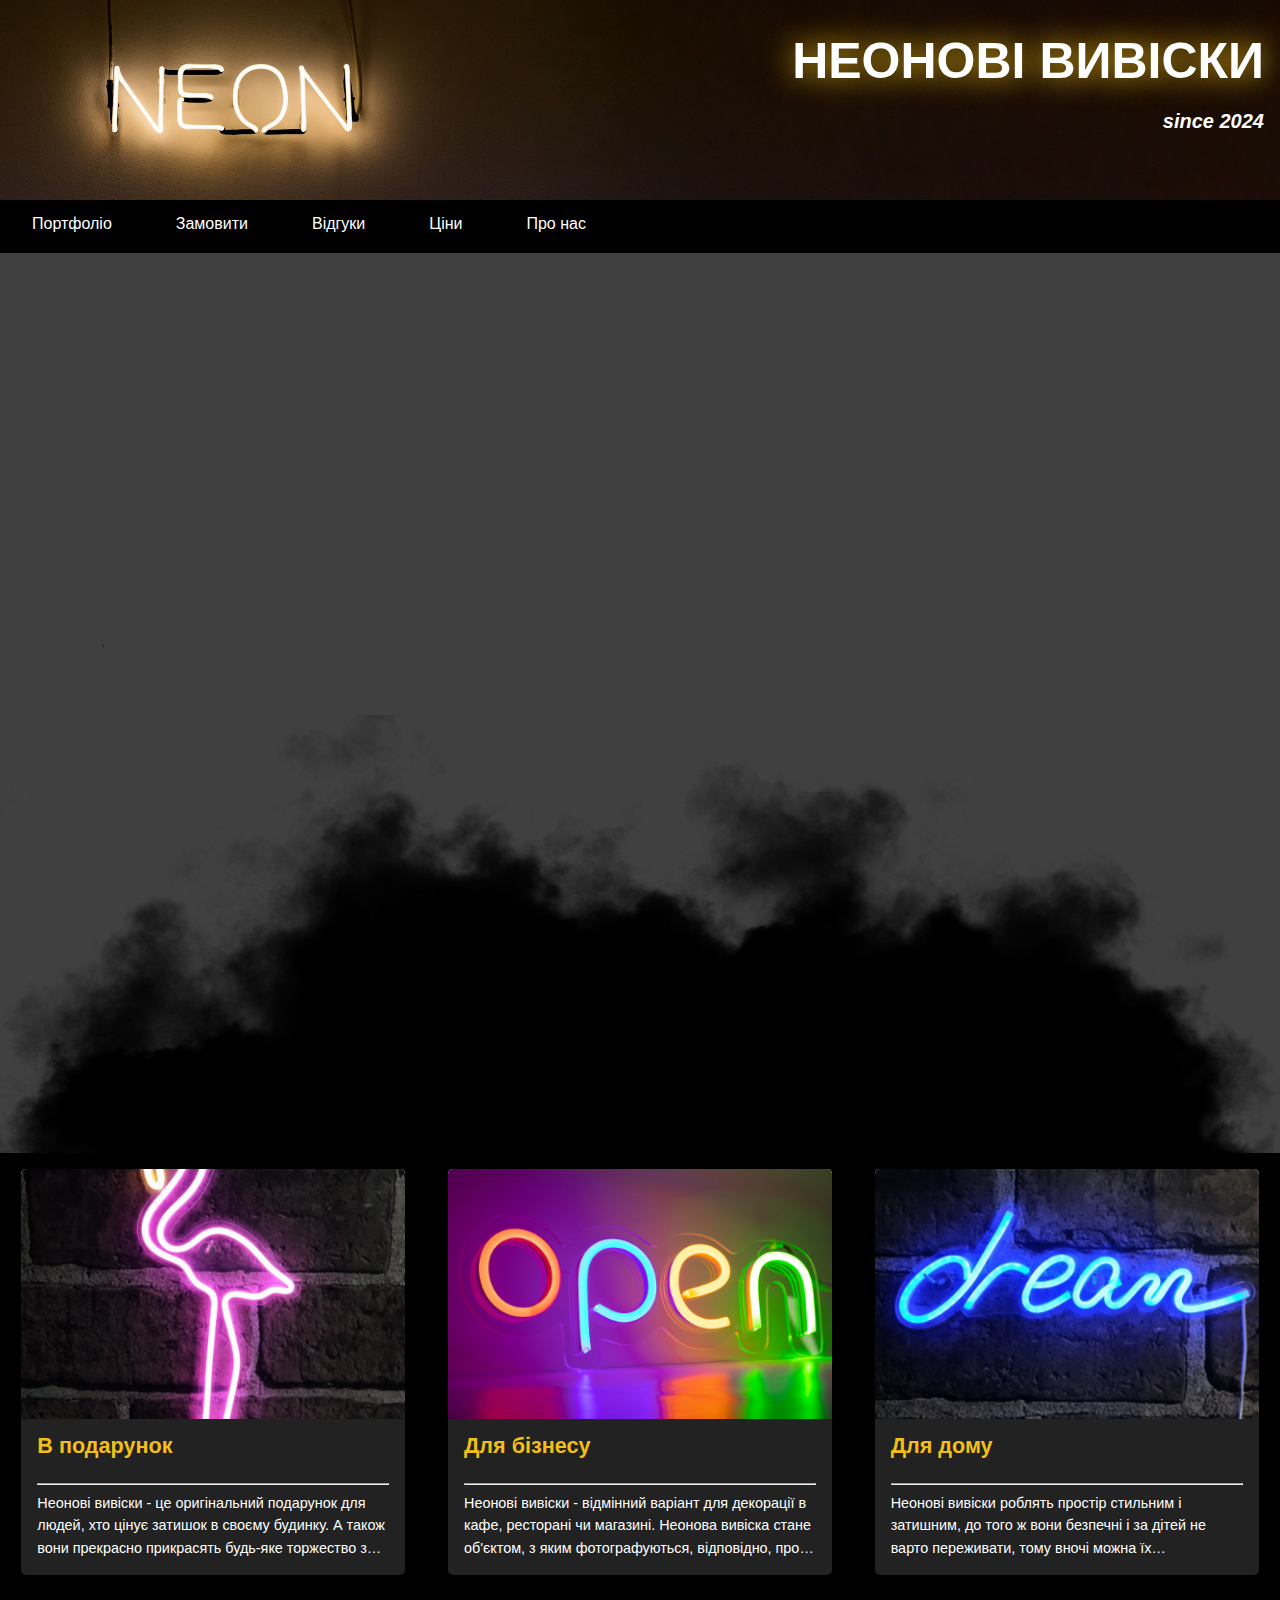
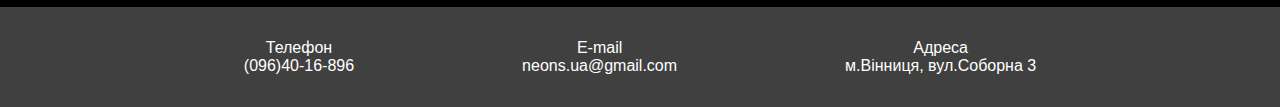
<file: index.html>
<!DOCTYPE html>
<html>
<head>
	<meta charset="utf-8">
	<meta name="viewport" content="width=device-width, initial-scale=1">
	<title>Neon Store</title>
	<!--<link href="https://cdn.jsdelivr.net/npm/bootstrap@5.3.2/dist/css/bootstrap.min.css" rel="stylesheet" integrity="sha384-T3c6CoIi6uLrA9TneNEoa7RxnatzjcDSCmG1MXxSR1GAsXEV/Dwwykc2MPK8M2HN" crossorigin="anonymous">-->
	<link rel="stylesheet" type="text/css" href="css/style.css">
	<link rel="stylesheet" type="text/css" href="css/parallax.css">
	<script defer type="text/javascript" src="app/script.js"></script>
</head>
<body>
	<div class="container">
		<header class="header">
			<h1 class="header__title">Неонові вивіски</h1>
			<h3 class="header__title1">since 2024</h3>
		</header>
		<nav class="sort" id="sort">
			<div class="burger" onclick="toggleMobileMenu()">
				<div class="burger__bar"></div>
				<div class="burger__bar"></div>
				<div class="burger__bar"></div>
			</div>
			<a class="sort__item" href="portfolio.html">Портфоліо</a>
			<a class="sort__item" href="blog.html">Замовити</a>
			<a class="sort__item" href="response.html">Відгуки</a>
			<a class="sort__item" href="cooperation.html">Ціни</a>
			<a class="sort__item" href="about.html">Про нас</a>
		</nav>
		<main class="content">
			<div class="banner">
				<div class="clouds">
					<img src="images/1.png" style="--i:1;">
					<img src="images/2.png" style="--i:2;">
					<img src="images/3.png" style="--i:3;">
					<img src="images/4.png" style="--i:4;">
					<img src="images/5.png" style="--i:5;">
					<img src="images/1.png" style="--i:10;">
					<img src="images/2.png" style="--i:9;">
					<img src="images/3.png" style="--i:8;">
					<img src="images/4.png" style="--i:7;">
					<img src="images/5.png" style="--i:6;">
				</div>
				<h1 class="parallax">
					<span style="--i:1;">Д</span>
					<span style="--i:2;">Л</span>
					<span style="--i:3;">Я</span>
					<span style="margin-left:5vw;--i:4;">Ч</span>
					<span style="--i:5;">О</span>
					<span style="--i:6;">Г</span>
					<span style="--i:7;">О</span>
					<span style="margin-left:5vw;--i:8;">Н</span>
					<span style="--i:9;">А</span>
					<span style="--i:10;">Ш</span>
					<span style="--i:11;">І</span>
					<span style="margin-left:5vw;--i:12;">В</span>
					<span style="--i:13;">И</span>
					<span style="--i:14;">В</span>
					<span style="--i:15;">І</span>
					<span style="--i:16;">С</span>
					<span style="--i:17;">К</span>
					<span style="--i:18;">И</span>
				</h1>
			</div>
			<article class="card">
				<header class="card__header1"></header>
				<section class="card__content">
					<p><h2 class="card__title">В подарунок</h2></p>
					<hr>
					<p>Неонові вивіски - це оригінальний подарунок для людей, хто цінує затишок в своєму будинку. А також вони прекрасно прикрасять будь-яке торжество з фотозоні.</p>
				</section>
			</article>
			<article class="card">
				<header class="card__header2"></header>
				<section class="card__content">
					<p><h2 class="card__title">Для бізнесу</h2></p>
					<hr>
					<p>Неонові вивіски - відмінний варіант для декорації в кафе, ресторані чи магазині. Неонова вивіска стане об'єктом, з яким фотографуються, відповідно, про вас більше дізнаються!</p>
				</section>
			</article>
			<article class="card">
				<header class="card__header3"></header>
				<section class="card__content">
					<p><h2 class="card__title">Для дому</h2></p>
					<hr>
					<p>Неонові вивіски роблять простір стильним і затишним, до того ж вони безпечні і за дітей не варто переживати, тому вночі можна їх використовувати в якості свічника в дитячій кімнаті.</p>
				</section>
			</article>
		</main>
		<footer class="footer">
			<article class="inform">
				<p>Телефон <br> (096)40-16-896</p>
				<p>E-mail <br> neons.ua@gmail.com</p>
				<p>Адреса <br> м.Вінниця, вул.Соборна 3</p>
			</article>
		</footer>
	</div>
	<script type="text/javascript">
		const nav = document.getElementById('sort');

		function toggleMobileMenu() {
			nav.classList.toggle('open');
		}

		let text1 = document.querySelector('.parallax');
		window.addEventListener('scroll', function(){
    	let value = window.scrollY;
    	text1.style.marginBottom = value * 2 + 'px';
		})
	</script>
</body>
</html>
</file>
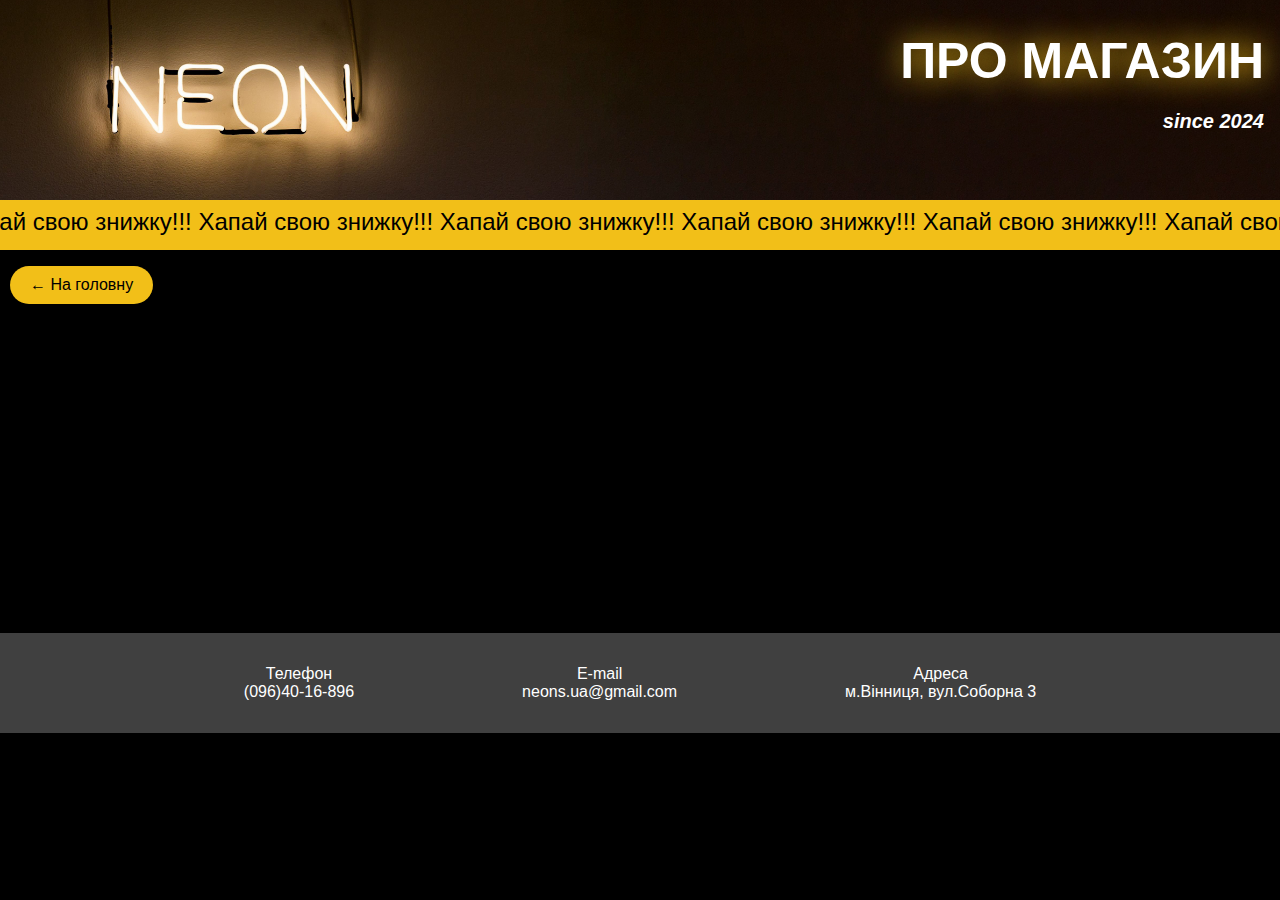
<file: about.html>
<!DOCTYPE html>
<html>
<head>
	<meta charset="utf-8">
	<meta name="viewport" content="width=device-width, initial-scale=1">
	<title>Про нас</title>
	<link rel="stylesheet" type="text/css" href="css/about.css">
	<link rel="stylesheet" type="text/css" href="css/style.css">
	<script defer type="text/javascript" src="app/script.js"></script>
</head>
<body>
	<div class="container">
		<header class="header">
			<h1 class="header__title">Про магазин</h1>
			<h3 class="header__title1">since 2024</h3>
		</header>
	</div>
	<article class="slide">
    	<div class="text" onclick="showDiscountAlert()">Хапай свою знижку!!! Хапай свою знижку!!! Хапай свою знижку!!! Хапай свою знижку!!! Хапай свою знижку!!! Хапай свою знижку!!! Хапай свою знижку!!! Хапай свою знижку!!! Хапай свою знижку!!! Хапай свою знижку!!! Хапай свою знижку!!! Хапай свою знижку!!! Хапай свою знижку!!! Хапай свою знижку!!! Хапай свою знижку!!! Хапай свою знижку!!! Хапай свою знижку!!! Хапай свою знижку!!! Хапай свою знижку!!! Хапай свою знижку!!! Хапай свою знижку!!! Хапай свою знижку!!! Хапай свою знижку!!! Хапай свою знижку!!! Хапай свою знижку!!! Хапай свою знижку!!! Хапай свою знижку!!! Хапай свою знижку!!! Хапай свою знижку!!! Хапай свою знижку!!!</div>
	</article>
	<a href="index.html" class="back-link">← На головну</a>
	<br>
	<iframe width="560" height="315" src="https://www.youtube.com/embed/4K0B_WV1dv0" frameborder="0" allowfullscreen></iframe>
	<footer class="footer">
		<article class="inform">
			<p>Телефон <br> (096)40-16-896</p>
			<p>E-mail <br> neons.ua@gmail.com</p>
			<p>Адреса <br> м.Вінниця, вул.Соборна 3</p>
		</article>
	</footer>
</body>
</html>
</file>
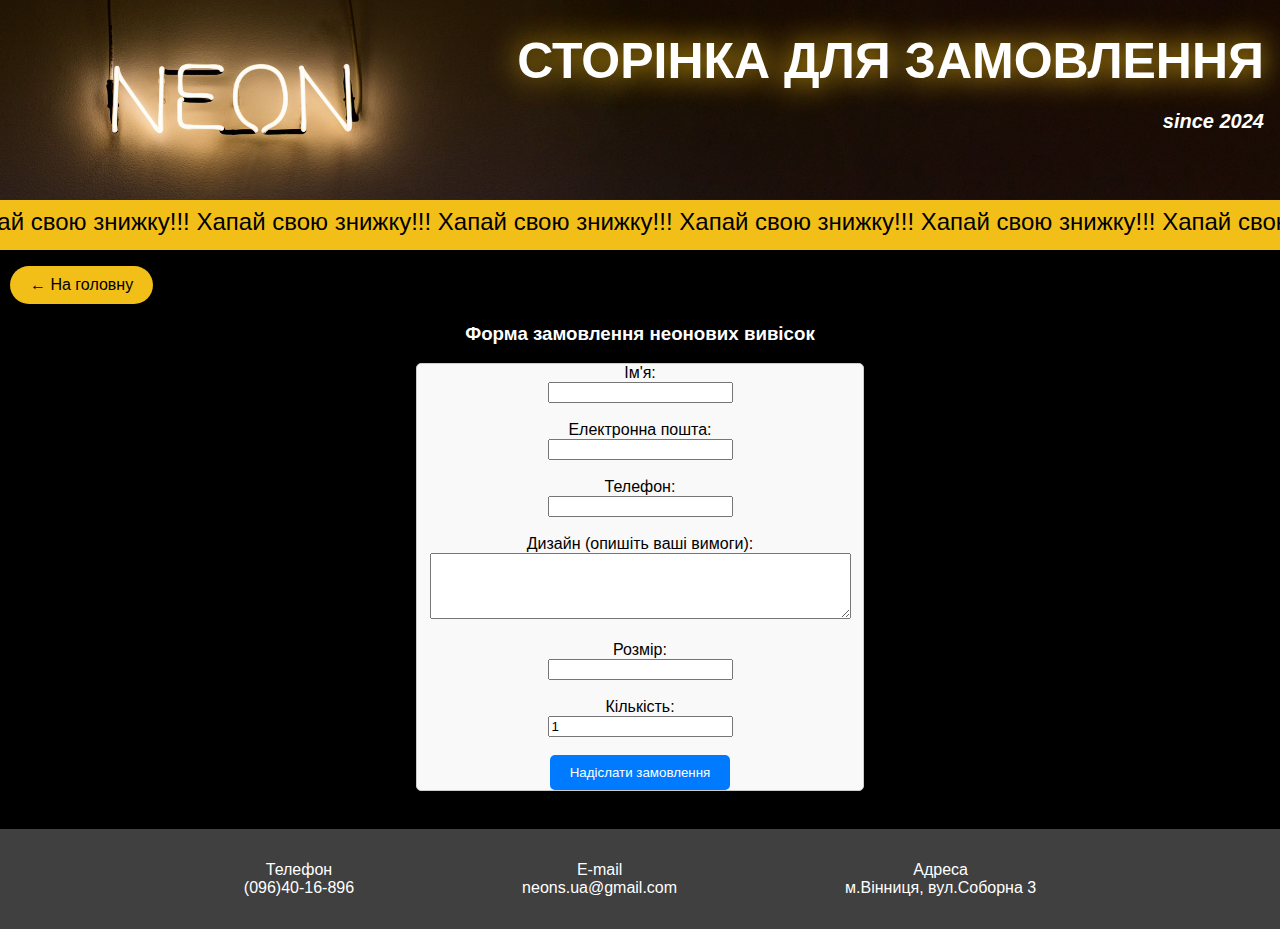
<file: blog.html>
<!DOCTYPE html>
<html>
<head>
	<meta charset="utf-8">
	<meta name="viewport" content="width=device-width, initial-scale=1">
	<title>Замовлення</title>
	<link rel="stylesheet" type="text/css" href="css/blog.css">
    <link rel="stylesheet" type="text/css" href="css/style.css">
    <script defer type="text/javascript" src="app/script.js"></script>
</head>
<body>
	<div class="container">
		<header class="header">
			<h2 class="header__title">Сторінка для замовлення</h2>
			<h3 class="header__title1">since 2024</h3>
		</header>
	</div>
    <article class="slide">
        <div class="text" onclick="showDiscountAlert()">Хапай свою знижку!!! Хапай свою знижку!!! Хапай свою знижку!!! Хапай свою знижку!!! Хапай свою знижку!!! Хапай свою знижку!!! Хапай свою знижку!!! Хапай свою знижку!!! Хапай свою знижку!!! Хапай свою знижку!!! Хапай свою знижку!!! Хапай свою знижку!!! Хапай свою знижку!!! Хапай свою знижку!!! Хапай свою знижку!!! Хапай свою знижку!!! Хапай свою знижку!!! Хапай свою знижку!!! Хапай свою знижку!!! Хапай свою знижку!!! Хапай свою знижку!!! Хапай свою знижку!!! Хапай свою знижку!!! Хапай свою знижку!!! Хапай свою знижку!!! Хапай свою знижку!!! Хапай свою знижку!!! Хапай свою знижку!!! Хапай свою знижку!!! Хапай свою знижку!!!</div>
    </article>
    <a href="index.html" class="back-link">← На головну</a>
	<h3 class="h3">Форма замовлення неонових вивісок</h3>
    <form class="form" action="site.php" method="post">
        <label class="label" for="name">Ім'я:</label><br>
        <input class="input" type="text" id="name" name="name" required><br><br>

        <label class="label" for="email">Електронна пошта:</label><br>
        <input class="input" type="email" id="email" name="email" required><br><br>

        <label class="label" for="phone">Телефон:</label><br>
        <input class="input" type="tel" id="phone" name="phone" required><br><br>

        <label class="label" for="design">Дизайн (опишіть ваші вимоги):</label><br>
        <textarea class="textarea" id="design" name="design" rows="4" cols="50"></textarea><br><br>

        <label class="label" for="size">Розмір:</label><br>
        <input class="input" type="text" id="size" name="size"><br><br>

        <label class="label" for="quantity">Кількість:</label><br>
        <input class="input" type="number" id="quantity" name="quantity" min="1" value="1"><br><br>

        <input class="input" type="submit" value="Надіслати замовлення">
    </form>
    <br>
    <footer class="footer">
        <article class="inform">
            <p>Телефон <br> (096)40-16-896</p>
            <p>E-mail <br> neons.ua@gmail.com</p>
            <p>Адреса <br> м.Вінниця, вул.Соборна 3</p>
        </article>
    </footer>
</body>
</html>
</file>
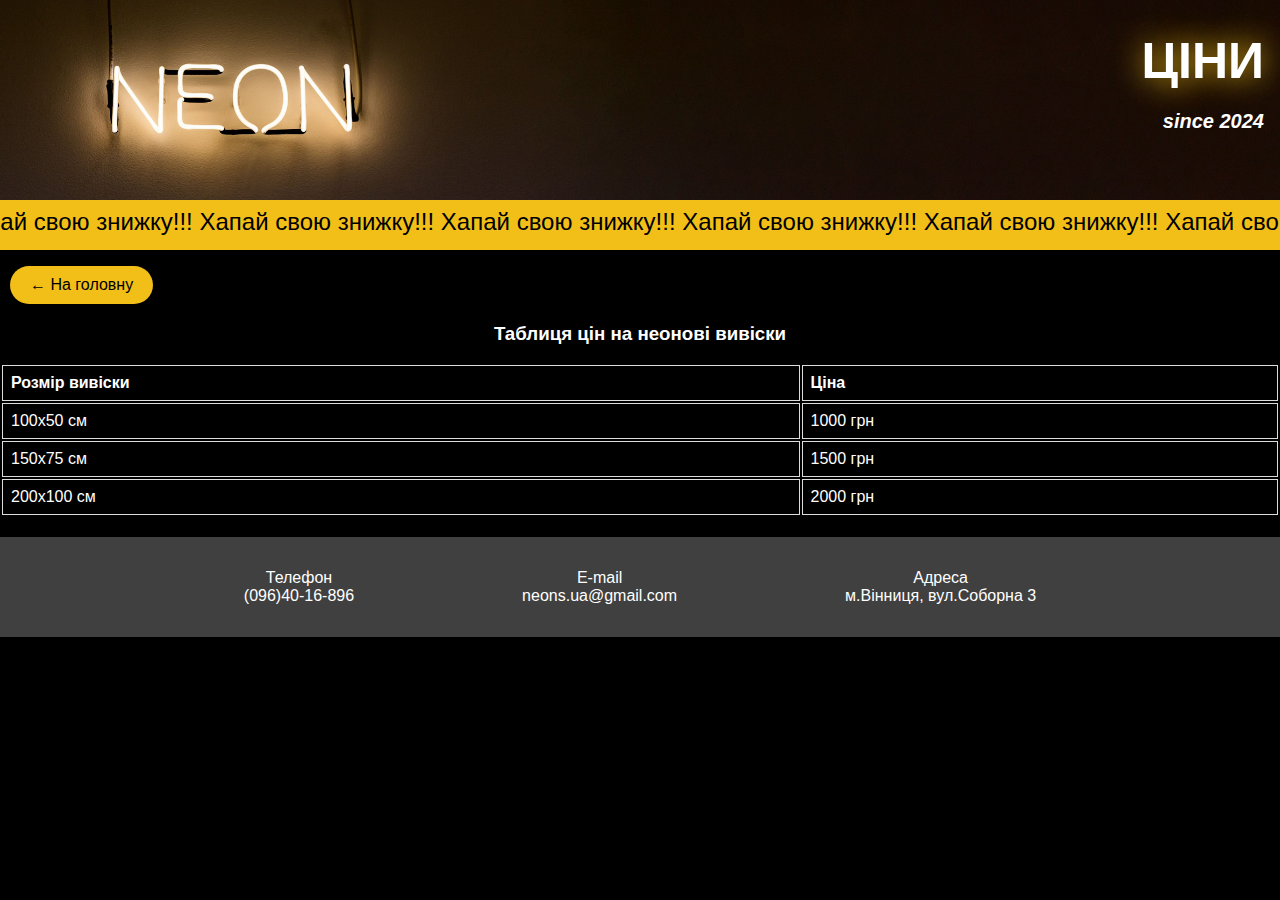
<file: cooperation.html>
<!DOCTYPE html>
<html>
<head>
	<meta charset="utf-8">
	<meta name="viewport" content="width=device-width, initial-scale=1">
	<title>Ціни</title>
	<link rel="stylesheet" type="text/css" href="css/cooperation.css">
  <link rel="stylesheet" type="text/css" href="css/style.css">
  <script defer type="text/javascript" src="app/script.js"></script>
</head>
<body>
	<div class="container">
		<header class="header">
			<h1 class="header__title">Ціни</h1>
			<h3 class="header__title1">since 2024</h3>
		</header>
	</div>
  <article class="slide">
    <div class="text" onclick="showDiscountAlert()">Хапай свою знижку!!! Хапай свою знижку!!! Хапай свою знижку!!! Хапай свою знижку!!! Хапай свою знижку!!! Хапай свою знижку!!! Хапай свою знижку!!! Хапай свою знижку!!! Хапай свою знижку!!! Хапай свою знижку!!! Хапай свою знижку!!! Хапай свою знижку!!! Хапай свою знижку!!! Хапай свою знижку!!! Хапай свою знижку!!! Хапай свою знижку!!! Хапай свою знижку!!! Хапай свою знижку!!! Хапай свою знижку!!! Хапай свою знижку!!! Хапай свою знижку!!! Хапай свою знижку!!! Хапай свою знижку!!! Хапай свою знижку!!! Хапай свою знижку!!! Хапай свою знижку!!! Хапай свою знижку!!! Хапай свою знижку!!! Хапай свою знижку!!! Хапай свою знижку!!!
    </div>
  </article>
  <a href="index.html" class="back-link">← На головну</a>
	<h3 class="h3">Таблиця цін на неонові вивіски</h3>
<table class="table">
  <tr>
    <th class="thead">Розмір вивіски</th>
    <th class="thead">Ціна</th>
  </tr>
  <tr>
    <td class="td">100x50 см</td>
    <td class="td">1000 грн</td>
  </tr>
  <tr>
    <td class="td">150x75 см</td>
    <td class="td">1500 грн</td>
  </tr>
  <tr>
    <td class="td">200x100 см</td>
    <td class="td">2000 грн</td>
  </tr>
</table>
<footer class="footer">
    <article class="inform">
      <p>Телефон <br> (096)40-16-896</p>
      <p>E-mail <br> neons.ua@gmail.com</p>
      <p>Адреса <br> м.Вінниця, вул.Соборна 3</p>
    </article>
</footer>
</body>
</html>
</file>
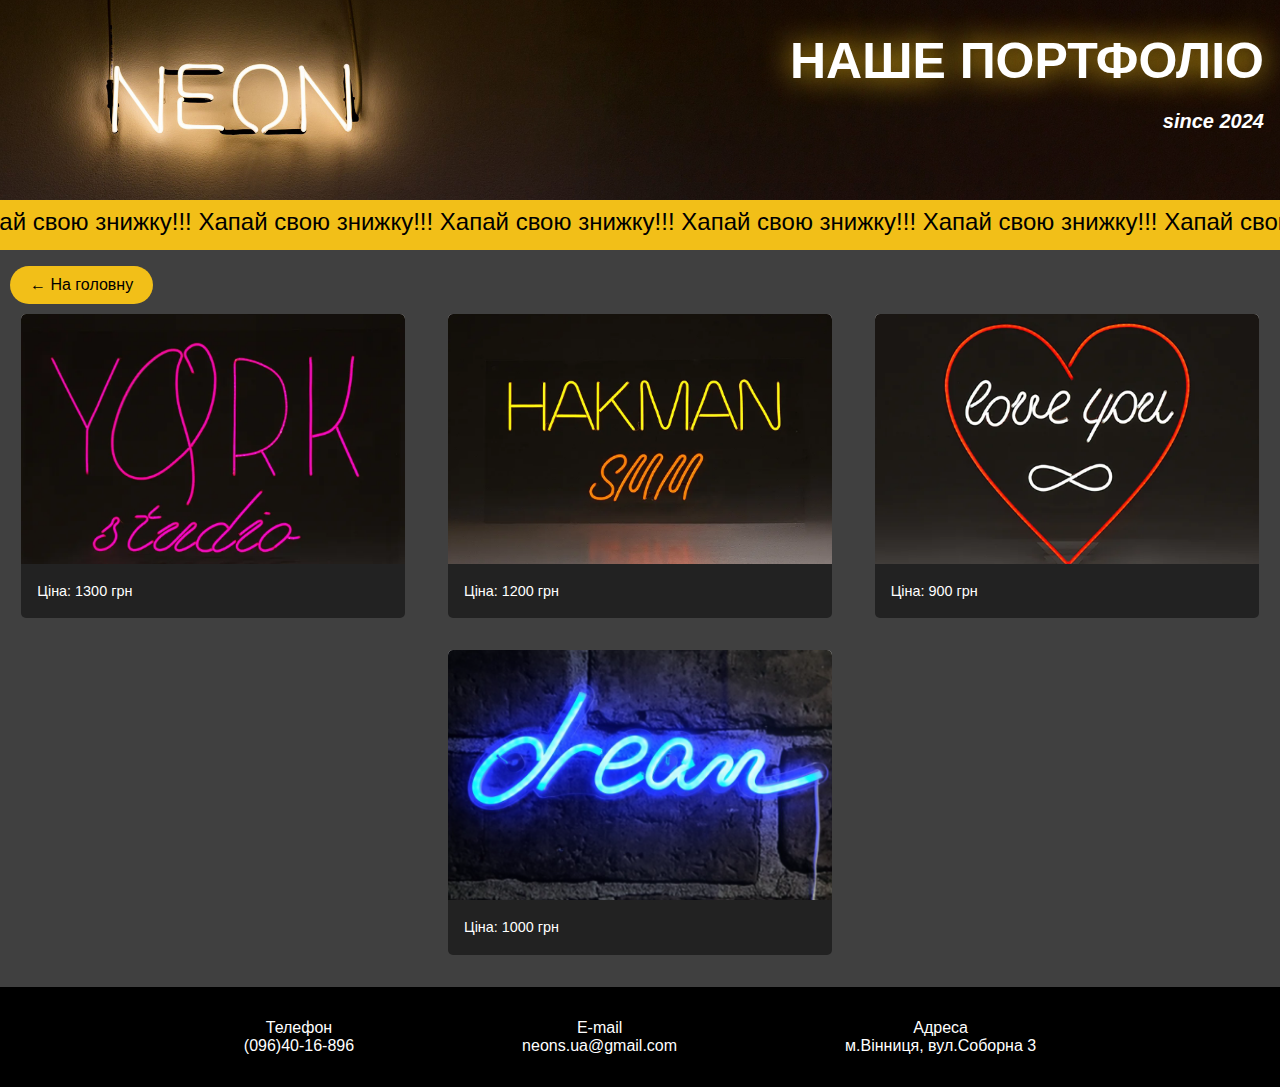
<file: portfolio.html>
<!DOCTYPE html>
<html>
<head>
	<meta charset="utf-8">
	<meta name="viewport" content="width=device-width, initial-scale=1">
	<title>Портфоліо</title>
	<link rel="stylesheet" type="text/css" href="css/portfolio.css">
	<script defer type="text/javascript" src="app/script.js"></script>
</head>
<body>
	<div class="container">
		<header class="header">
			<h1 class="header__title">Наше портфоліо</h1>
			<h3 class="header__title1">since 2024</h3>
		</header>
	</div>
		<article class="slide">
    		<div class="text" onclick="showDiscountAlert()">Хапай свою знижку!!! Хапай свою знижку!!! Хапай свою знижку!!! Хапай свою знижку!!! Хапай свою знижку!!! Хапай свою знижку!!! Хапай свою знижку!!! Хапай свою знижку!!! Хапай свою знижку!!! Хапай свою знижку!!! Хапай свою знижку!!! Хапай свою знижку!!! Хапай свою знижку!!! Хапай свою знижку!!! Хапай свою знижку!!! Хапай свою знижку!!! Хапай свою знижку!!! Хапай свою знижку!!! Хапай свою знижку!!! Хапай свою знижку!!! Хапай свою знижку!!! Хапай свою знижку!!! Хапай свою знижку!!! Хапай свою знижку!!! Хапай свою знижку!!! Хапай свою знижку!!! Хапай свою знижку!!! Хапай свою знижку!!! Хапай свою знижку!!! Хапай свою знижку!!!</div>
		</article>
		<a href="index.html" class="back-link">← На головну</a>
		<main class="content">
		<article class="card">
			<header class="card__header1"></header>
			<section class="card__content">
				<p>Ціна: 1300 грн</p>
			</section>
		</article>
		<article class="card">
			<header class="card__header2"></header>
			<section class="card__content">
				<p>Ціна: 1200 грн</p>
			</section>
		</article>
		<article class="card">
			<header class="card__header3"></header>
			<section class="card__content">
				<p>Ціна: 900 грн</p>
			</section>
		</article>
		<article class="card">
			<header class="card__header4"></header>
			<section class="card__content">
				<p>Ціна: 1000 грн</p>
			</section>
		</article>
		</main>
		<footer class="footer">
			<article class="inform">
				<p>Телефон <br> (096)40-16-896</p>
				<p>E-mail <br> neons.ua@gmail.com</p>
				<p>Адреса <br> м.Вінниця, вул.Соборна 3</p>
			</article>
		</footer>
</body>
</html>
</file>
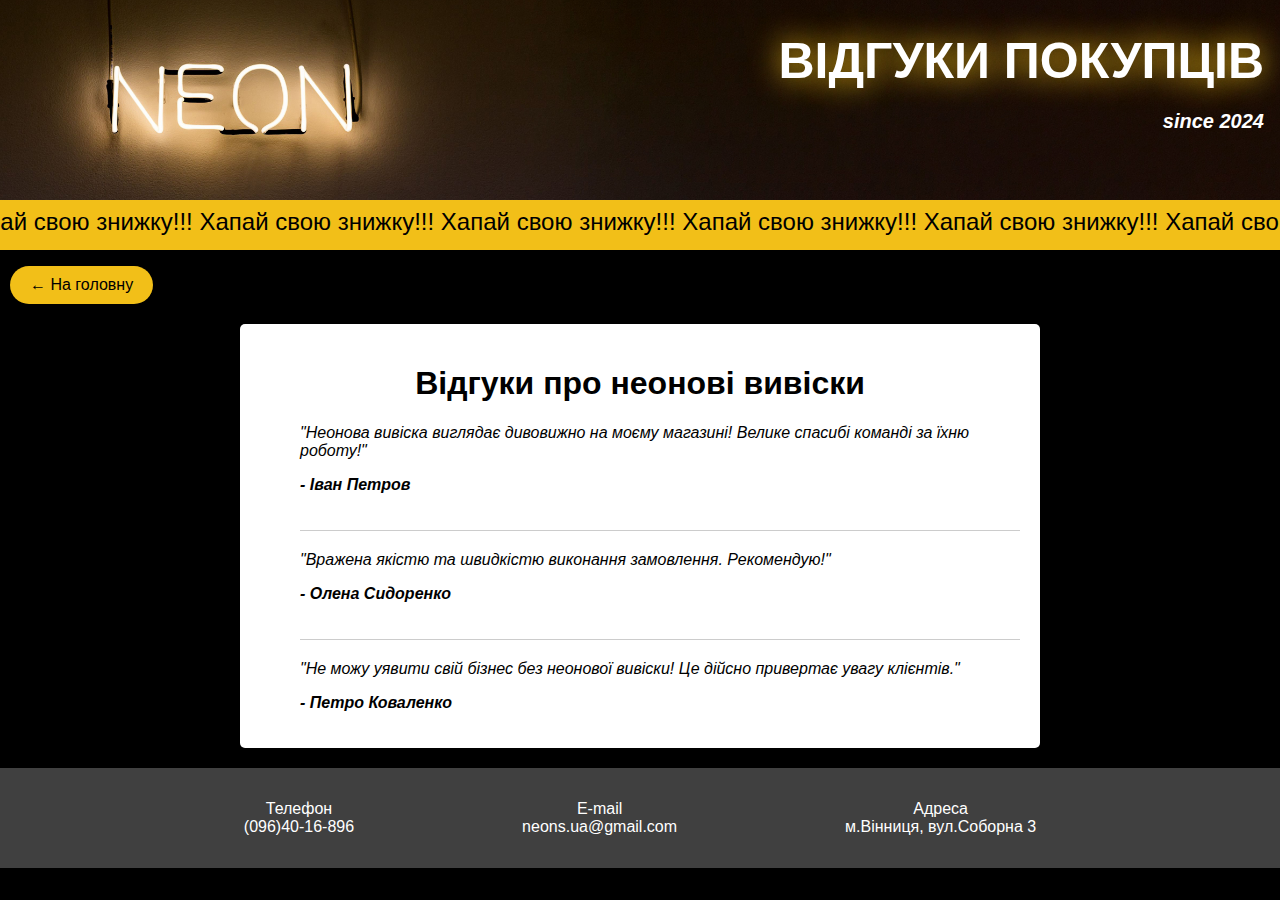
<file: response.html>
<!DOCTYPE html>
<html>
<head>
	<meta charset="utf-8">
	<meta name="viewport" content="width=device-width, initial-scale=1">
	<title>Відгуки</title>
	<link rel="stylesheet" type="text/css" href="css/response.css">
    <link rel="stylesheet" type="text/css" href="css/style.css">
    <script defer type="text/javascript" src="app/script.js"></script>
</head>
<body>
	<div class="container">
		<header class="header">
			<h1 class="header__title">Відгуки покупців</h1>
			<h3 class="header__title1">since 2024</h3>
		</header>
	</div>
    <article class="slide">
        <div class="text" onclick="showDiscountAlert()">Хапай свою знижку!!! Хапай свою знижку!!! Хапай свою знижку!!! Хапай свою знижку!!! Хапай свою знижку!!! Хапай свою знижку!!! Хапай свою знижку!!! Хапай свою знижку!!! Хапай свою знижку!!! Хапай свою знижку!!! Хапай свою знижку!!! Хапай свою знижку!!! Хапай свою знижку!!! Хапай свою знижку!!! Хапай свою знижку!!! Хапай свою знижку!!! Хапай свою знижку!!! Хапай свою знижку!!! Хапай свою знижку!!! Хапай свою знижку!!! Хапай свою знижку!!! Хапай свою знижку!!! Хапай свою знижку!!! Хапай свою знижку!!! Хапай свою знижку!!! Хапай свою знижку!!! Хапай свою знижку!!! Хапай свою знижку!!! Хапай свою знижку!!! Хапай свою знижку!!!</div>
    </article>
    <a href="index.html" class="back-link">← На головну</a>
	<div class="container1">
        <h1 class="h1">Відгуки про неонові вивіски</h1>
        <ul>
            <li class="testimonial">
                <p>"Неонова вивіска виглядає дивовижно на моєму магазині! Велике спасибі команді за їхню роботу!"</p>
                <p class="author">- Іван Петров</p>
            </li>
            <li class="testimonial">
                <p>"Вражена якістю та швидкістю виконання замовлення. Рекомендую!"</p>
                <p class="author">- Олена Сидоренко</p>
            </li>
            <li class="testimonial">
                <p>"Не можу уявити свій бізнес без неонової вивіски! Це дійсно привертає увагу клієнтів."</p>
                <p class="author">- Петро Коваленко</p>
            </li>
        </ul>
    </div>
    <footer class="footer">
        <article class="inform">
            <p>Телефон <br> (096)40-16-896</p>
            <p>E-mail <br> neons.ua@gmail.com</p>
            <p>Адреса <br> м.Вінниця, вул.Соборна 3</p>
        </article>
    </footer>
</body>
</html>
</file>
<file: css/style.css>
@charset "UTF-8";
* {
  box-sizing: border-box;
}

body {
  margin: 0;
  padding: 0;
  font-family: Helvetica, sans-serif;
  color: white;
  background-color: black;
}

.container {
  display: grid;
  grid-template-columns: 25% auto;
  grid-template-rows: 200px;
  grid-auto-rows: auto;
  grid-template-areas: "hd hd" "nav nav" "main main" "footer footer";
}

.header {
  grid-area: hd;
  padding: 16px;
  background-image: url("../images/header.jpg");
  background-position: center left;
  background-size: cover;
  background-repeat: no-repeat;
}

.header__title {
  text-transform: uppercase;
  text-shadow: 0px 0px 30px rgb(242, 191, 24);
  color: white;
  font-size: 50px;
  margin-bottom: 0px;
  margin-top: 16px;
  text-align: right;
}

.header__title1 {
  color: white;
  margin-right: 0px;
  text-align: right;
  font-style: italic;
  font-size: 20px;
  text-align: right;
}

.sort {
  grid-area: nav;
  display: flex;
}

.sort__label,
.sort__item {
  padding: 0 32px;
  line-height: 3rem;
  text-decoration: none;
  color: white;
  border-bottom: 5px solid transparent;
}

.sort__item:hover {
  background-color: #0F0D0E;
  border-bottom-color: rgb(242, 191, 24);
  color: rgb(242, 191, 24);
}

.sort__item:active{
  background-color: #FFFFFF;
  border-bottom-color: rgb(242, 191, 24);
  color: rgb(0, 0, 0);
}

.slide {
  width: 100%;
  height: 50px;
  background-color: rgb(242, 191, 24);
  margin-bottom: 16px;
  overflow: hidden;
  position: relative;
}

.text {
  position: absolute;
  white-space: nowrap;
  margin-top: 8px;
  font-size: 24px;
  color: black;
  cursor: pointer;
}

.content {
  grid-area: main;
  display: flex;
  justify-content: space-around;
  flex-wrap: wrap;
}

.card {
  width: 30%;
  height: auto;
  overflow: hidden;
  margin-bottom: 32px;
  margin-top: 16px;
  background-color: #222;
  -webkit-border-radius: 5px;
  -moz-border-radius: 5px;
  -ms-border-radius: 5px;
  border-radius: 5px;
  overflow: hidden;
  transition: box-shadow 0.25s transform 0.25s;
}

.card:hover {
  box-shadow: 0 0.5rem 0.5rem -0.4rem rgb(242, 191, 24);
  transform: translateY(-0.25rem);
}

.card__header1 {
  position: relative;
  height: 250px;
  overflow: hidden;
  background-color: #FFFFFF;
  background-image: url("../images/card3.PNG");
  background-position: center center;
  background-size: cover;
  background-repeat: no-repeat;
  padding: 0px;
}

.card__header2 {
  position: relative;
  height: 250px;
  overflow: hidden;
  background-color: #FFFFFF;
  background-image: url("../images/card2.PNG");
  background-position: center center;
  background-size: cover;
  background-repeat: no-repeat;
  padding: 0px;
}

.card__header3 {
  position: relative;
  height: 250px;
  overflow: hidden;
  background-color: #FFFFFF;
  background-image: url("../images/card1.PNG");
  background-position: center center;
  background-size: cover;
  background-repeat: no-repeat;
  padding: 0px;
}

.card__title {
  margin-top: 0;
  left: 16px;
  bottom: 32px;
  font-weight: 900;
  color: rgb(242, 191, 24);
}

.card__info {
  left: 16px;
  bottom: 16px;
}

.card__content {
  padding: 16px;
  font-size: 0.9rem;
  line-height: 1.4rem;
}

.card__content p {
  margin: 0;
  overflow: hidden;
  display: -webkit-box;
  -webkit-line-clamp: 3;
  -webkit-box-orient: vertical;
}

.footer {
  grid-area: footer;
  padding: 32px;
  text-align: center;
  background-color: rgb(64, 64, 64);
}

.inform {
    display: flex;
    justify-content: center;
    align-items: center;
    flex-wrap: wrap;
}

.inform p {
    margin: 0 84px;
}

.burger {
  display: none;
}

.burger__bar {
  width: 25px;
  height: 3px;
  margin: 5px auto;
  background-color: white;
}

@media only screen and (max-width: 768px) {
  .container {
    grid-template-columns: auto;
    grid-template-rows: 100px;
    grid-template-areas: "hd hd" "nav nav" "main main" "footer footer";
  }
  .header {
    font-size: 20px;
    padding: 0;
  }
  .header__title {
    font-size: 20px;
    margin-bottom: 0px;
    margin-right: 10px;
    margin-top: 20px;
  }
  .header__title1 {
    margin-right: 10px;
    font-size: 10px;
  }
  .sort {
    padding: 16px;
    flex-direction: column;
    align-items: flex-start;
    height: fit-content;
  }
  .sort .sort__label,
  .sort .sort__item {
    display: none;
  }
  .sort.open .sort__label,
  .sort.open .sort__item {
    display: block;
    width: 100%;
    padding: 0;
  }
  .sidebar {
    display: none;
  }
  .card {
    width: 60%;
    margin: 5px 5px 5px 5px;
  }
  .footer {
    padding: 28px;
  }
  .inform{
    display: block;
  }
  .inform p{
    padding: 16px;
  }
  .burger {
    display: inline-block;
  }
  .form{
    width: 100%;
  }
}

/*# sourceMappingURL=style.css.map */
</file>
<file: css/parallax.css>
@import url('https://fonts.googleapis.com/css2?family=Bad+Script&display=swap');

.parallax{
	width: 100%;
	margin-top: 20px;
	margin-bottom: 20px;
	padding: 0px;
	box-sizing: border-box;
	font-family: "Bad Script", cursive;
	display: flex;
	position: relative;
	justify-content: center;
}

.banner{
	position: relative;
	width: 100%;
	height: 100vh;
	background-size: cover;
	background-position: bottom;
	display: flex;
	justify-content: center;
	align-items: center;
}

.banner .clouds{
	position: absolute;
	top: 0;
	left: 0;
	width: 100%;
	height: 100%;
	overflow: hidden;
	pointer-events: none;
}

.clouds{
	background-color: rgb(64, 64, 64);
}

.banner .clouds img{
	position: absolute;
	bottom: 0;
	max-width: 100%;
	animation: clouds calc(3s * var(--i)) linear infinite;
}

h1{
	color: transparent;
}

h1 span{
	animation: animate 3s linear infinite;
	animation-delay: calc(0.1s * var(--i));
}

@keyframes animate{
	0%{
		color: white;
		filter:  hue-rotate(0deg);
		text-shadow: 0 0 10px rgb(242, 191, 24),
		0 0 20px rgb(242, 191, 24),
		0 0 40px rgb(242, 191, 24),
		0 0 80px rgb(242, 191, 24),
		0 0 120px rgb(242, 191, 24),
		0 0 200px rgb(242, 191, 24);
	}
	30%, 70%{
		color: white;
		filter:  hue-rotate(360deg);
		text-shadow: 0 0 10px rgb(242, 191, 24),
		0 0 20px rgb(242, 191, 24),
		0 0 40px rgb(242, 191, 24),
		0 0 80px rgb(242, 191, 24);
	}
	100%{
		color: transparent;
		box-shadow: none;
		filter: blur(2px) hue-rotate(0deg);
	}
}

@keyframes clouds{
	0%{
		opacity: 0;
		transform: scale(1);
	}
	25%, 75%{
		opacity: 1;
	}
	100%{
		opacity: 0;
		transform: scale(3);
	}
}
</file>
<file: css/about.css>
@charset "UTF-8";
* {
  box-sizing: border-box;
}

body {
  margin: 0;
  padding: 0;
  background-color: rgb(64, 64, 64);
}

.container {
  display: grid;
  grid-template-columns: 25% auto;
  grid-template-rows: 200px;
  grid-auto-rows: auto;
  grid-template-areas: "hd hd" "main main" "footer footer";
  font-family: Helvetica, sans-serif;
}

.header {
  grid-area: hd;
  padding: 16px;
  background-image: url("../images/header.jpg");
  background-position: center left;
  background-size: cover;
  background-repeat: no-repeat;
}

.header__title {
  text-transform: uppercase;
  text-shadow: 0px 0px 30px rgb(242, 191, 24);
  color: white;
  font-size: 50px;
  margin-bottom: 0px;
  margin-top: 16px;
  text-align: right;
  font-family: Helvetica, sans-serif;
}

.header__title1 {
  color: white;
  margin-right: 0px;
  text-align: right;
  font-style: italic;
  font-size: 20px;
  text-align: right;
  font-family: Helvetica, sans-serif;
  color: white;
}

.back-link {
    display: inline-block;
    padding: 10px 20px;
    margin-left: 10px;
    margin-bottom: 10px;
    background-color: rgb(242, 191, 24);
    color: black;
    text-decoration: none;
    border-radius: 50px;
}

.back-link:hover {
    background-color: rgb(135, 103, 0);
}
</file>
<file: css/blog.css>
@charset "UTF-8";
* {
  box-sizing: border-box;
}

body {
  margin: 0;
  padding: 0;
  font-family: Helvetica, sans-serif;
  color: white;
  background-color: rgb(64, 64, 64);
}

.container {
  display: grid;
  grid-template-columns: 25% auto;
  grid-template-rows: 200px;
  grid-auto-rows: auto;
  grid-template-areas: "hd hd" "main main" "footer footer";
}

.header {
  grid-area: hd;
  padding: 16px;
  background-image: url("../images/header.jpg");
  background-position: center left;
  background-size: cover;
  background-repeat: no-repeat;
}

.header__title {
  text-transform: uppercase;
  text-shadow: 0px 0px 30px rgb(242, 191, 24);
  color: white;
  font-size: 40px;
  margin-bottom: 0px;
  margin-top: 16px;
  text-align: right;
}

.header__title1 {
  color: white;
  margin-right: 0px;
  text-align: right;
  font-style: italic;
  font-size: 20px;
  text-align: right;
}

.back-link {
    display: inline-block;
    padding: 10px 20px;
    margin-left: 10px;
    background-color: rgb(242, 191, 24);
    color: black;
    text-decoration: none;
    border-radius: 50px;
}

.back-link:hover {
    background-color: rgb(135, 103, 0);
}

.h3{
  text-align: center;
}

.form {
  text-align: center;
  width: 35%;
  margin: 0 auto;
  margin-bottom: 20px;
  border: 1px solid #ccc;
  border-radius: 5px;
  background-color: #f9f9f9;
}

.label,
.input,
.textarea {
  color: black;
}
.input[type="submit"] {
  background-color: #007bff;
  color: #fff;
  border: none;
  padding: 10px 20px;
  border-radius: 5px;
  cursor: pointer;
}
.input[type="submit"]:hover {
  background-color: #0056b3;
}
</file>
<file: css/cooperation.css>
@charset "UTF-8";
* {
  box-sizing: border-box;
}

body {
  margin: 0;
  padding: 0;
  font-family: Helvetica, sans-serif;
  color: white;
  background-color: rgb(64, 64, 64);
}

.container {
  display: grid;
  grid-template-columns: 25% auto;
  grid-template-rows: 200px;
  grid-auto-rows: auto;
  grid-template-areas: "hd hd" "main main" "footer footer";
}

.header {
  grid-area: hd;
  padding: 16px;
  background-image: url("../images/header.jpg");
  background-position: center left;
  background-size: cover;
  background-repeat: no-repeat;
}

.header__title {
  text-transform: uppercase;
  text-shadow: 0px 0px 30px rgb(242, 191, 24);
  color: white;
  font-size: 40px;
  margin-bottom: 0px;
  margin-top: 16px;
  text-align: right;
}

.header__title1 {
  color: white;
  margin-right: 0px;
  text-align: right;
  font-style: italic;
  font-size: 20px;
  text-align: right;
}

.back-link {
    display: inline-block;
    padding: 10px 20px;
    margin-left: 10px;
    background-color: rgb(242, 191, 24);
    color: black;
    text-decoration: none;
    border-radius: 50px;
}

.back-link:hover {
    background-color: rgb(135, 103, 0);
}

.h3{
  text-align: center;
}
.table {
  width: 100%;
  margin-bottom: 20px;
}
.thead, 
.td {
  padding: 8px;
  text-align: left;
  border: 1px solid #ddd;
}
.thead {
  background-color: black;
}
</file>
<file: css/portfolio.css>
@charset "UTF-8";
* {
  box-sizing: border-box;
}

body {
  margin: 0;
  padding: 0;
  font-family: Helvetica, sans-serif;
  color: white;
  background-color: rgb(64, 64, 64);
}

.container {
  display: grid;
  grid-template-columns: 25% auto;
  grid-template-rows: 200px;
  grid-auto-rows: auto;
  grid-template-areas: "hd hd" "nav nav" "main main" "footer footer";
}

.header {
  grid-area: hd;
  padding: 16px;
  background-image: url("../images/header.jpg");
  background-position: center left;
  background-size: cover;
  background-repeat: no-repeat;
}

.header__title {
  text-transform: uppercase;
  text-shadow: 0px 0px 30px rgb(242, 191, 24);
  color: white;
  font-size: 50px;
  margin-bottom: 0px;
  margin-top: 16px;
  text-align: right;
}

.header__title1 {
  color: white;
  margin-right: 0px;
  text-align: right;
  font-style: italic;
  font-size: 20px;
  text-align: right;
}

.sort {
  grid-area: nav;
  display: flex;
}

.sort__label,
.sort__item {
  padding: 0 32px;
  line-height: 3rem;
  text-decoration: none;
  color: white;
  border-bottom: 5px solid transparent;
}

.sort__item:hover {
  background-color: #0F0D0E;
  border-bottom-color: rgb(242, 191, 24);
  color: rgb(242, 191, 24);
}

.sort__item:active{
  background-color: #FFFFFF;
  border-bottom-color: rgb(242, 191, 24);
  color: rgb(0, 0, 0);
}

.slide {
  width: 100%;
  height: 50px;
  background-color: rgb(242, 191, 24);
  margin-bottom: 16px;
  overflow: hidden;
  position: relative;
}

.text {
  position: absolute;
  white-space: nowrap;
  margin-top: 8px;
  font-size: 24px;
  color: black;
  cursor: pointer;
}

.back-link {
    display: inline-block;
    padding: 10px 20px;
    margin-left: 10px;
    margin-bottom: 10px;
    background-color: rgb(242, 191, 24);
    color: black;
    text-decoration: none;
    border-radius: 50px;
}

.back-link:hover {
    background-color: rgb(135, 103, 0);
}

.content {
  grid-area: main;
  display: flex;
  justify-content: space-around;
  flex-wrap: wrap;
}

.card {
  width: 30%;
  height: auto;
  overflow: hidden;
  margin-bottom: 32px;
  background-color: #222;
  -webkit-border-radius: 5px;
  -moz-border-radius: 5px;
  -ms-border-radius: 5px;
  border-radius: 5px;
  overflow: hidden;
  transition: box-shadow 0.25s transform 0.25s;
}

.card:hover {
  box-shadow: 0 0.5rem 0.5rem -0.4rem rgb(242, 191, 24);
  transform: translateY(-0.25rem);
}

.card__header1 {
  position: relative;
  height: 250px;
  overflow: hidden;
  background-color: #FFFFFF;
  background-image: url("../images/portfolio1.PNG");
  background-position: center center;
  background-size: cover;
  background-repeat: no-repeat;
  padding: 0px;
}

.card__header2 {
  position: relative;
  height: 250px;
  overflow: hidden;
  background-color: #FFFFFF;
  background-image: url("../images/portfolio2.PNG");
  background-position: center center;
  background-size: cover;
  background-repeat: no-repeat;
  padding: 0px;
}

.card__header3 {
  position: relative;
  height: 250px;
  overflow: hidden;
  background-color: #FFFFFF;
  background-image: url("../images/portfolio3.PNG");
  background-position: center center;
  background-size: cover;
  background-repeat: no-repeat;
  padding: 0px;
}

.card__header4 {
  position: relative;
  height: 250px;
  overflow: hidden;
  background-color: #FFFFFF;
  background-image: url("../images/card1.PNG");
  background-position: center center;
  background-size: cover;
  background-repeat: no-repeat;
  padding: 0px;
}

.card__title {
  margin-top: 0;
  left: 16px;
  bottom: 32px;
  font-weight: 900;
  color: rgb(242, 191, 24);
}

.card__info {
  left: 16px;
  bottom: 16px;
}

.card__content {
  padding: 16px;
  font-size: 0.9rem;
  line-height: 1.4rem;
}

.card__content p {
  margin: 0;
  overflow: hidden;
  display: -webkit-box;
  -webkit-line-clamp: 3;
  -webkit-box-orient: vertical;
}

.footer {
  grid-area: footer;
  padding: 32px;
  background-color: rgb(0, 0, 0);
  text-align: center;
}

.inform {
    display: flex;
    justify-content: center;
    align-items: center;
    flex-wrap: wrap;
}

.inform p {
    margin: 0 84px;
}

.burger {
  display: none;
}

.burger__bar {
  width: 25px;
  height: 3px;
  margin: 5px auto;
  background-color: white;
}

@media only screen and (max-width: 768px) {
  .container {
    grid-template-columns: auto;
    grid-template-rows: 100px;
    grid-template-areas: "hd hd" "nav nav" "main main" "footer footer";
  }
  .header {
    font-size: 20px;
    padding: 0;
  }
  .header__title {
    font-size: 20px;
    margin-bottom: 0px;
    margin-right: 10px;
    margin-top: 20px;
  }
  .header__title1 {
    margin-right: 10px;
    font-size: 10px;
  }
  .sort {
    padding: 16px;
    flex-direction: column;
    align-items: flex-start;
    height: fit-content;
  }
  .sort .sort__label,
  .sort .sort__item {
    display: none;
  }
  .sort.open .sort__label,
  .sort.open .sort__item {
    display: block;
    width: 100%;
    padding: 0;
  }
  .card {
    width: 60%;
    margin: 0 5px 5px 5px;
  }
  .footer {
    padding: 28px;
  }
  .inform{
    display: block;
  }
  .inform p{
    padding: 16px;
  }
  .burger {
    display: inline-block;
  }
}

/*# sourceMappingURL=style.css.map */
</file>
<file: css/response.css>
@charset "UTF-8";
* {
  box-sizing: border-box;
}

body {
  margin: 0;
  padding: 0;
  font-family: Helvetica, sans-serif;
  color: white;
  background-color: rgb(64, 64, 64);
}

.container {
  display: grid;
  grid-template-columns: 25% auto;
  grid-template-rows: 200px;
  grid-auto-rows: auto;
  grid-template-areas: "hd hd" "main main" "footer footer";
}

.header {
  grid-area: hd;
  padding: 16px;
  background-image: url("../images/header.jpg");
  background-position: center left;
  background-size: cover;
  background-repeat: no-repeat;
}

.header__title {
  text-transform: uppercase;
  text-shadow: 0px 0px 30px rgb(242, 191, 24);
  color: white;
  font-size: 40px;
  margin-bottom: 0px;
  margin-top: 16px;
  text-align: right;
}

.header__title1 {
  color: white;
  margin-right: 0px;
  text-align: right;
  font-style: italic;
  font-size: 20px;
  text-align: right;
}

.container1 {
  max-width: 800px;
  margin: 20px auto;
  padding: 20px;
  background-color: #fff;
  border-radius: 5px;
  box-shadow: 0 0 10px rgba(0, 0, 0, 0.1);
}

.back-link {
    display: inline-block;
    padding: 10px 20px;
    margin-left: 10px;
    background-color: rgb(242, 191, 24);
    color: black;
    text-decoration: none;
    border-radius: 50px;
}

.back-link:hover {
    background-color: rgb(135, 103, 0);
}

.h1 {
  text-align: center;
  color: black;
}

.testimonial {
  border-bottom: 1px solid #ccc;
  padding-bottom: 20px;
  margin-bottom: 20px;
}

.testimonial:last-child {
  border-bottom: none;
  margin-bottom: 0;
  padding-bottom: 0;
}

.testimonial p {
  font-style: italic;
  color: black;
}

.testimonial .author {
  font-weight: bold;
  color: black;
}
</file>
